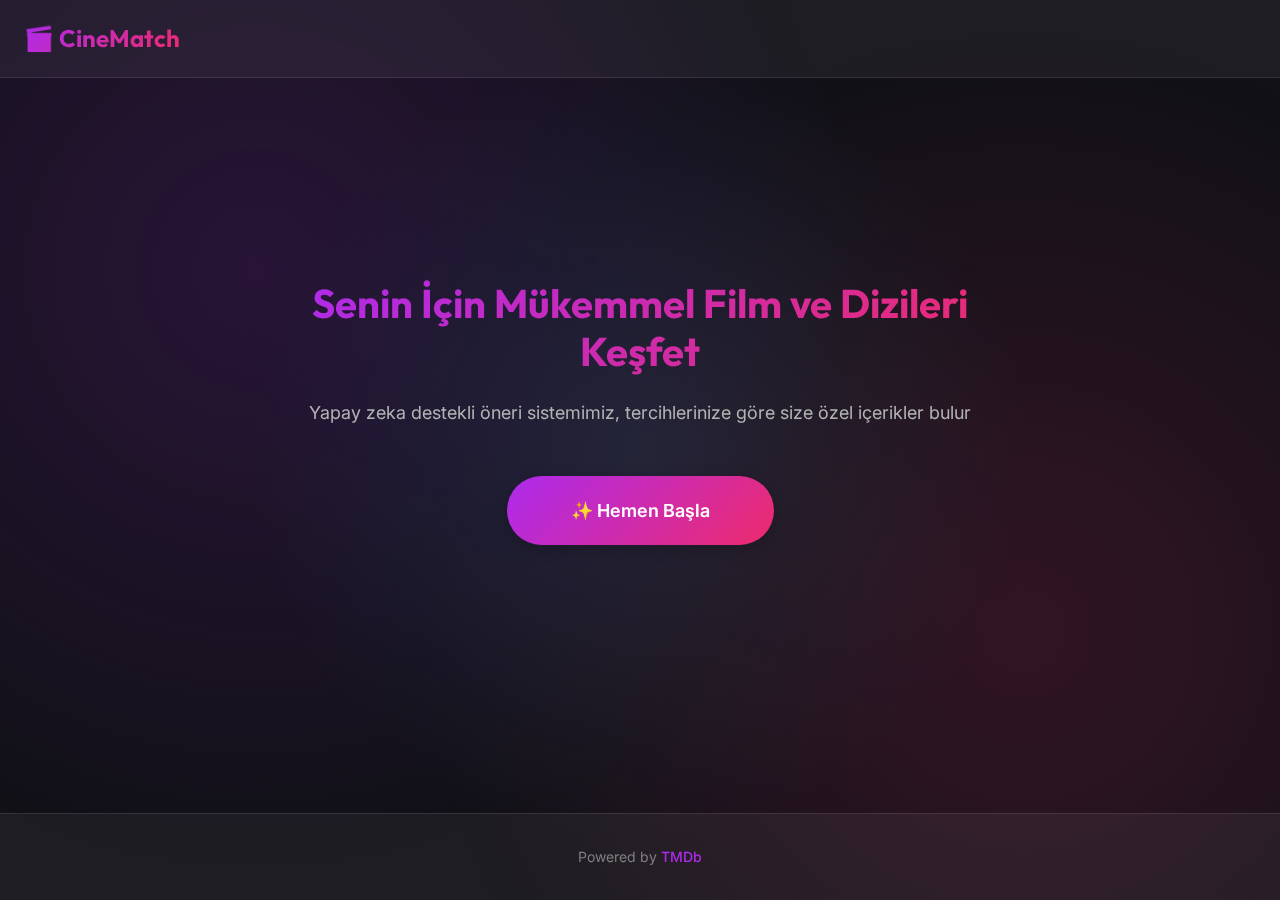
<file: index.html>
﻿<!DOCTYPE html>
<html lang="tr">

<head>
    <meta charset="UTF-8">
    <meta name="viewport" content="width=device-width, initial-scale=1.0">
    <meta name="description"
        content="Kişiselleştirilmiş film ve dizi önerileri alın. Tercihlerinize göre en iyi içerikleri keşfedin.">
    <meta name="keywords" content="film önerisi, dizi önerisi, film tavsiyesi, yapay zeka, TMDb">
    <meta name="author" content="Film Öneri Sistemi">

    <!-- Open Graph -->
    <meta property="og:title" content="Film & Dizi Öneri Sistemi">
    <meta property="og:description" content="Kişiselleştirilmiş film ve dizi önerileri">
    <meta property="og:type" content="website">

    <title>Film & Dizi Öneri Sistemi - Kişiselleştirilmiş Öneriler</title>

    <!-- Google Fonts -->
    <link rel="preconnect" href="https://fonts.googleapis.com">
    <link rel="preconnect" href="https://fonts.gstatic.com" crossorigin>
    <link
        href="https://fonts.googleapis.com/css2?family=Inter:wght@400;500;600;700&family=Outfit:wght@400;500;600;700&display=swap"
        rel="stylesheet">

    <!-- Styles -->
    <link rel="stylesheet" href="styles.css">
    <link rel="stylesheet" href="components/components.css">
    <link rel="stylesheet" href="components/emotional-profile.css">
</head>

<body>
    <!-- Loading Overlay -->
    <div id="loadingOverlay" class="loading-overlay hidden">
        <div class="spinner"></div>
    </div>

    <!-- Main App Container -->
    <div id="app" class="app-container">
        <!-- Header -->
        <header class="app-header">
            <div class="container">
                <div class="header-content">
                    <h1 class="logo">
                        <span class="text-gradient">🎬 CineMatch</span>
                    </h1>
                    <nav class="header-nav hidden" id="headerNav">
                        <button class="btn btn-secondary" id="watchlistBtn">
                            📋 İzleme Listesi
                        </button>
                        <button class="btn btn-secondary" id="favoritesBtn">
                            ❤️ Favoriler
                        </button>
                        <button class="btn btn-secondary" id="resetBtn">
                            🔄 Yeniden Başla
                        </button>
                    </nav>
                </div>
            </div>
        </header>

        <!-- Main Content -->
        <main class="main-content">
            <div class="container">
                <!-- Welcome Screen -->
                <section id="welcomeScreen" class="welcome-screen">
                    <div class="welcome-content fade-in">
                        <h2 class="welcome-title">
                            Senin İçin Mükemmel Film ve Dizileri Keşfet
                        </h2>
                        <p class="welcome-subtitle">
                            Yapay zeka destekli öneri sistemimiz, tercihlerinize göre size özel içerikler bulur
                        </p>
                        <button class="btn btn-primary btn-large" id="startBtn">
                            ✨ Hemen Başla
                        </button>
                    </div>
                </section>

                <!-- Preferences Screen -->
                <section id="preferencesScreen" class="preferences-screen hidden">
                    <div class="preferences-container">
                        <div class="progress-bar">
                            <div class="progress-fill" id="progressFill"></div>
                        </div>

                        <div class="preference-steps">
                            <!-- Step 1: Media Type -->
                            <div class="preference-step active" id="step1">
                                <h3 class="step-title">Ne İzlemek İstersiniz?</h3>
                                <div class="media-type-options">
                                    <button class="option-card" data-value="movie">
                                        <span class="option-icon">🎬</span>
                                        <span class="option-label">Filmler</span>
                                    </button>
                                    <button class="option-card" data-value="tv">
                                        <span class="option-icon">📺</span>
                                        <span class="option-label">Diziler</span>
                                    </button>
                                    <button class="option-card" data-value="both">
                                        <span class="option-icon">🎭</span>
                                        <span class="option-label">Her İkisi</span>
                                    </button>
                                </div>
                            </div>

                            <!-- Step 2: Genres -->
                            <div class="preference-step hidden" id="step2">
                                <h3 class="step-title">Hangi Türleri Seviyorsunuz?</h3>
                                <p class="step-subtitle">Birden fazla seçebilirsiniz</p>

                                <!-- AI: Mood-Based Genre Suggestion -->
                                <div class="ai-mood-selector"
                                    style="margin-bottom: var(--space-lg); text-align: center;">
                                    <p style="color: var(--color-text-secondary); margin-bottom: var(--space-sm);">
                                        <strong>AI Önerisi:</strong> Bugün nasıl hissediyorsunuz?
                                    </p>
                                    <div class="mood-options"
                                        style="display: flex; gap: var(--space-sm); justify-content: center; flex-wrap: wrap;">
                                        <button class="btn btn-secondary btn-sm mood-btn" data-mood="happy">
                                            Mutlu</button>
                                        <button class="btn btn-secondary btn-sm mood-btn" data-mood="sad">
                                            Üzgün</button>
                                        <button class="btn btn-secondary btn-sm mood-btn" data-mood="excited">
                                            Heyecanlı</button>
                                        <button class="btn btn-secondary btn-sm mood-btn" data-mood="relaxed">
                                            Rahat</button>
                                        <button class="btn btn-secondary btn-sm mood-btn" data-mood="thoughtful">
                                            Düşünceli</button>
                                    </div>
                                    <p
                                        style="font-size: var(--font-size-xs); color: var(--color-text-muted); margin-top: var(--space-xs);">
                                        veya manuel olarak seçin
                                    </p>
                                </div>
                                <div class="genre-grid" id="genreGrid"></div>
                            </div>

                            <!-- Step 2.5: Emotional Profile (NEW) -->
                            <div class="preference-step hidden" id="step2_5">
                                <h3 class="step-title">🎭 Duygusal Profilinizi Oluşturalım</h3>
                                <p class="step-subtitle">Size daha iyi öneriler sunabilmemiz için birkaç soru</p>

                                <!-- Mood Selection -->
                                <div style="margin-bottom: var(--space-xl);">
                                    <h4
                                        style="margin-bottom: var(--space-md); font-size: 1rem; color: var(--color-text-secondary);">
                                        😊 Bugün nasıl hissediyorsunuz?
                                    </h4>
                                    <div class="mood-selection-grid"
                                        style="display: grid; grid-template-columns: repeat(auto-fit, minmax(120px, 1fr)); gap: var(--space-sm);">
                                        <button class="mood-option-card" data-mood="happy">
                                            <span style="font-size: 2.5rem;">😊</span>
                                            <span>Mutlu</span>
                                        </button>
                                        <button class="mood-option-card" data-mood="sad">
                                            <span style="font-size: 2.5rem;">😢</span>
                                            <span>Üzgün</span>
                                        </button>
                                        <button class="mood-option-card" data-mood="excited">
                                            <span style="font-size: 2.5rem;">🤩</span>
                                            <span>Heyecanlı</span>
                                        </button>
                                        <button class="mood-option-card" data-mood="relaxed">
                                            <span style="font-size: 2.5rem;">😌</span>
                                            <span>Rahat</span>
                                        </button>
                                        <button class="mood-option-card" data-mood="stressed">
                                            <span style="font-size: 2.5rem;">😰</span>
                                            <span>Stresli</span>
                                        </button>
                                        <button class="mood-option-card" data-mood="bored">
                                            <span style="font-size: 2.5rem;">😑</span>
                                            <span>Sıkılmış</span>
                                        </button>
                                    </div>
                                </div>

                                <!-- Viewing Purpose -->
                                <div style="margin-bottom: var(--space-xl);">
                                    <h4
                                        style="margin-bottom: var(--space-md); font-size: 1rem; color: var(--color-text-secondary);">
                                        🎯 İzleme amacınız nedir?
                                    </h4>
                                    <div class="purpose-grid"
                                        style="display: grid; grid-template-columns: repeat(auto-fit, minmax(150px, 1fr)); gap: var(--space-sm);">
                                        <button class="purpose-option-card" data-purpose="relax">
                                            <span style="font-size: 1.5rem;">🛋️</span>
                                            <span>Rahatlamak</span>
                                        </button>
                                        <button class="purpose-option-card" data-purpose="think">
                                            <span style="font-size: 1.5rem;">🤔</span>
                                            <span>Düşünmek</span>
                                        </button>
                                        <button class="purpose-option-card" data-purpose="fun">
                                            <span style="font-size: 1.5rem;">🎉</span>
                                            <span>Eğlenmek</span>
                                        </button>
                                        <button class="purpose-option-card" data-purpose="escape">
                                            <span style="font-size: 1.5rem;">🌍</span>
                                            <span>Kaçış</span>
                                        </button>
                                        <button class="purpose-option-card" data-purpose="learn">
                                            <span style="font-size: 1.5rem;">📚</span>
                                            <span>Öğrenmek</span>
                                        </button>
                                    </div>
                                </div>

                                <!-- Energy Level -->
                                <div style="margin-bottom: var(--space-xl);">
                                    <h4
                                        style="margin-bottom: var(--space-md); font-size: 1rem; color: var(--color-text-secondary);">
                                        ⚡ Enerji seviyeniz?
                                    </h4>
                                    <div class="energy-slider-container"
                                        style="padding: var(--space-lg); background: rgba(255,255,255,0.05); border-radius: var(--radius-lg);">
                                        <div
                                            style="display: flex; justify-content: space-between; margin-bottom: var(--space-md);">
                                            <span
                                                style="font-size: 0.9rem; color: var(--color-text-muted);">Düşük</span>
                                            <span id="energyValue"
                                                style="font-weight: 600; color: var(--color-primary);">Orta</span>
                                            <span
                                                style="font-size: 0.9rem; color: var(--color-text-muted);">Yüksek</span>
                                        </div>
                                        <input type="range" id="energySlider" min="1" max="3" value="2"
                                            style="width: 100%; height: 8px; border-radius: var(--radius-sm); background: linear-gradient(90deg, #ef4444 0%, #fbbf24 50%, #4ade80 100%); outline: none; -webkit-appearance: none;">
                                    </div>
                                </div>

                                <!-- Emotional Intensity -->
                                <div style="margin-bottom: var(--space-xl);">
                                    <h4
                                        style="margin-bottom: var(--space-md); font-size: 1rem; color: var(--color-text-secondary);">
                                        💫 Duygusal yoğunluk tercihiniz?
                                    </h4>
                                    <div class="intensity-grid"
                                        style="display: grid; grid-template-columns: repeat(3, 1fr); gap: var(--space-sm);">
                                        <button class="intensity-option-card" data-intensity="light">
                                            <span style="font-size: 1.5rem;">🌤️</span>
                                            <span>Hafif</span>
                                            <small style="font-size: 0.75rem; color: var(--color-text-muted);">Rahat,
                                                kolay</small>
                                        </button>
                                        <button class="intensity-option-card" data-intensity="medium">
                                            <span style="font-size: 1.5rem;">⛅</span>
                                            <span>Orta</span>
                                            <small
                                                style="font-size: 0.75rem; color: var(--color-text-muted);">Dengeli</small>
                                        </button>
                                        <button class="intensity-option-card" data-intensity="intense">
                                            <span style="font-size: 1.5rem;">⚡</span>
                                            <span>Yoğun</span>
                                            <small style="font-size: 0.75rem; color: var(--color-text-muted);">Derin,
                                                etkileyici</small>
                                        </button>
                                    </div>
                                </div>
                            </div>

                            <!-- Step 3: AI Round 1 -->
                            <div class="preference-step hidden" id="step3">
                                <h3 class="step-title"> AI Karşılaştırma - Tur 1/3</h3>
                                <p class="step-subtitle">Hangisini daha çok seversiniz?</p>
                                <div id="aiRound1Container" class="ai-comparison-grid"></div>
                                <button class="btn btn-secondary" id="skipRound1Btn"
                                    style="margin-top: var(--space-md);">
                                    İkisini de izlemedim
                                </button>
                            </div>

                            <!-- Step 4: AI Round 2 -->
                            <div class="preference-step hidden" id="step4">
                                <h3 class="step-title"> AI Karşılaştırma - Tur 2/3</h3>
                                <p class="step-subtitle">Hangisini daha çok seversiniz?</p>
                                <div id="aiRound2Container" class="ai-comparison-grid"></div>
                                <button class="btn btn-secondary" id="skipRound2Btn"
                                    style="margin-top: var(--space-md);">
                                    İkisini de izlemedim
                                </button>
                            </div>

                            <!-- Step 5: AI Round 3 -->
                            <div class="preference-step hidden" id="step5">
                                <h3 class="step-title"> AI Karşılaştırma - Tur 3/3</h3>
                                <p class="step-subtitle">Hangisini daha çok seversiniz?</p>
                                <div id="aiRound3Container" class="ai-comparison-grid"></div>
                                <button class="btn btn-secondary" id="skipRound3Btn"
                                    style="margin-top: var(--space-md);">
                                    İkisini de izlemedim
                                </button>
                            </div>
                        </div>

                        <!-- Navigation Buttons -->
                        <div class="step-navigation">
                            <button class="btn btn-secondary" id="prevBtn" disabled>
                                ← Geri
                            </button>
                            <button class="btn btn-primary" id="nextBtn">
                                İleri →
                            </button>
                        </div>
                    </div>
                </section>

                <!-- Results Screen -->
                <section id="resultsScreen" class="results-screen hidden">
                    <div class="results-header">
                        <h2 class="results-title">Sizin İçin Seçtiklerimiz</h2>
                        <div class="results-controls">
                            <select class="form-select" id="sortBy">
                                <option value="score">Öneri Puanı</option>
                                <option value="rating">IMDB Puanı</option>
                                <option value="popularity">Popülerlik</option>
                                <option value="year">Yıl</option>
                            </select>
                        </div>
                    </div>

                    <div class="results-grid" id="resultsGrid"></div>

                    <div class="results-actions">
                        <button class="btn btn-secondary" id="loadMoreBtn">
                            Daha Fazla Göster
                        </button>
                    </div>
                </section>

                <!-- Watchlist Screen -->
                <section id="watchlistScreen" class="results-screen hidden">
                    <div class="results-header">
                        <h2 class="results-title">📋 İzleme Listem</h2>
                        <button class="btn btn-secondary" id="backFromWatchlist">
                            ← Geri Dön
                        </button>
                    </div>

                    <div class="results-grid" id="watchlistGrid"></div>

                    <div id="emptyWatchlist" class="empty-state hidden">
                        <p>İzleme listeniz boş. Film veya dizi detaylarından içerik ekleyebilirsiniz.</p>
                    </div>
                </section>

                <!-- Favorites Screen -->
                <section id="favoritesScreen" class="results-screen hidden">
                    <div class="results-header">
                        <h2 class="results-title">❤️ Favorilerim</h2>
                        <button class="btn btn-secondary" id="backFromFavorites">
                            ← Geri Dön
                        </button>
                    </div>

                    <div class="results-grid" id="favoritesGrid"></div>

                    <div id="emptyFavorites" class="empty-state hidden">
                        <p>Favori listeniz boş. Film veya dizi detaylarından içerik ekleyebilirsiniz.</p>
                    </div>
                </section>
            </div>
        </main>

        <!-- Footer -->
        <footer class="app-footer">
            <div class="container">
                <p class="footer-text">
                    Powered by <a href="https://www.themoviedb.org/" target="_blank" rel="noopener">TMDb</a>
                </p>
            </div>
        </footer>
    </div>

    <!-- Detail Modal -->
    <div id="detailModal" class="modal hidden">
        <div class="modal-overlay"></div>
        <div class="modal-content">
            <button class="modal-close" id="modalClose">×</button>
            <div id="modalBody"></div>
        </div>
    </div>

    <!-- Scripts -->
    <script type="module" src="app.js?v=20251211-1606"></script>
</body>

</html>
</file>
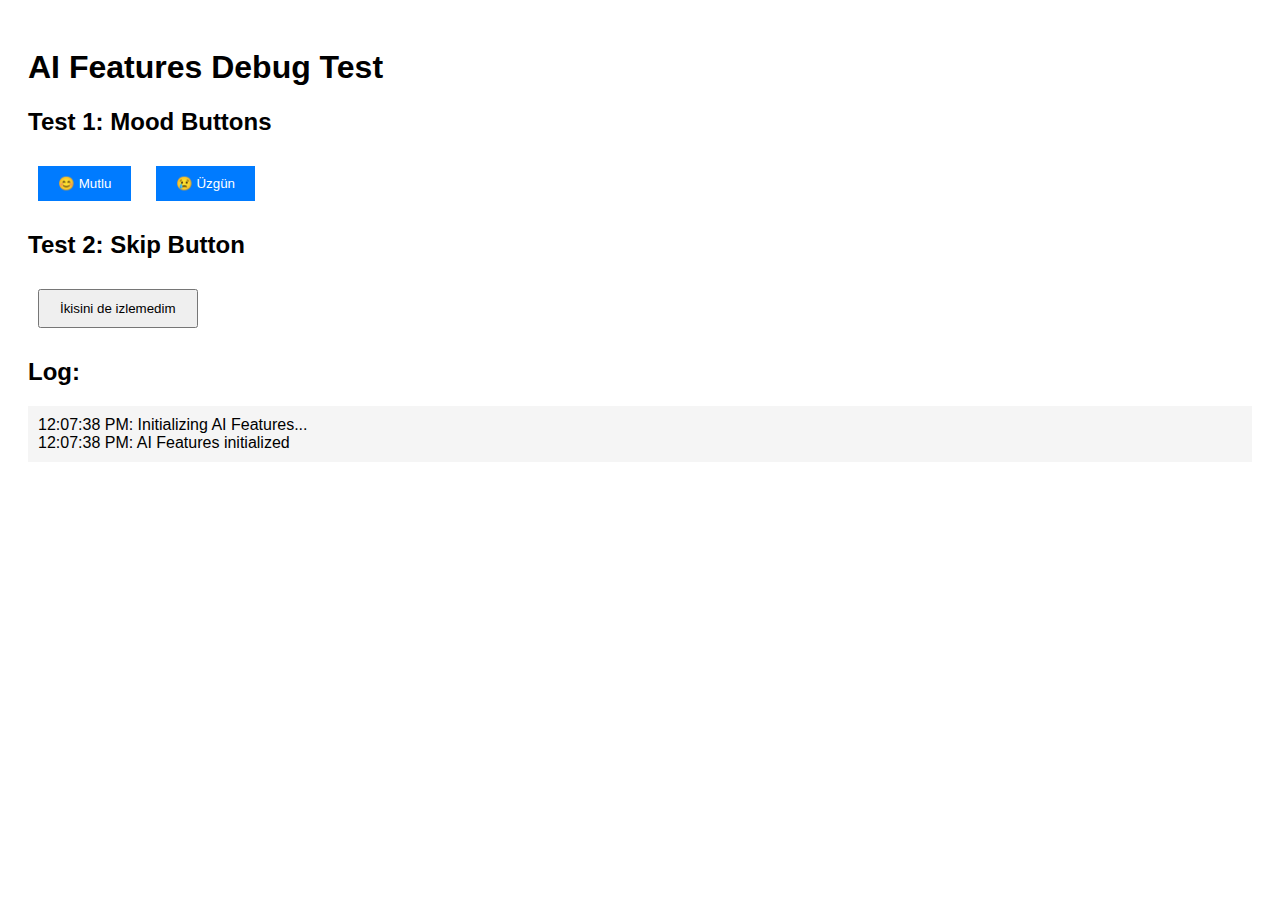
<file: debug.html>
<!DOCTYPE html>
<html lang="tr">

<head>
    <meta charset="UTF-8">
    <title>Debug Test</title>
    <style>
        body {
            font-family: Arial;
            padding: 20px;
        }

        button {
            margin: 10px;
            padding: 10px 20px;
        }

        .mood-btn {
            background: #007bff;
            color: white;
            border: none;
            cursor: pointer;
        }

        .mood-btn:hover {
            background: #0056b3;
        }

        #log {
            background: #f5f5f5;
            padding: 10px;
            margin-top: 20px;
        }
    </style>
</head>

<body>
    <h1>AI Features Debug Test</h1>

    <h2>Test 1: Mood Buttons</h2>
    <button class="mood-btn" data-mood="happy">😊 Mutlu</button>
    <button class="mood-btn" data-mood="sad">😢 Üzgün</button>

    <h2>Test 2: Skip Button</h2>
    <button id="skipRound1Btn">İkisini de izlemedim</button>

    <h2>Log:</h2>
    <div id="log"></div>

    <script type="module">
        import AIFeatures from './components/ai-features.js';

        const log = document.getElementById('log');

        function addLog(msg) {
            log.innerHTML += `<div>${new Date().toLocaleTimeString()}: ${msg}</div>`;
        }

        // Mock app object
        const mockApp = {
            preferences: { selectedGenres: [], mediaType: 'movie' },
            showLoading: () => addLog('showLoading called'),
            hideLoading: () => addLog('hideLoading called'),
            nextStep: () => addLog('nextStep called')
        };

        // Initialize AI Features
        addLog('Initializing AI Features...');
        const aiFeatures = new AIFeatures(mockApp);
        aiFeatures.init();
        addLog('AI Features initialized');

        // Test mood buttons
        document.addEventListener('click', (e) => {
            if (e.target.classList.contains('mood-btn')) {
                addLog(`Mood button clicked: ${e.target.dataset.mood}`);
            }
        });

        // Test skip button
        document.getElementById('skipRound1Btn').addEventListener('click', () => {
            addLog('Skip button clicked');
        });
    </script>
</body>

</html>
</file>
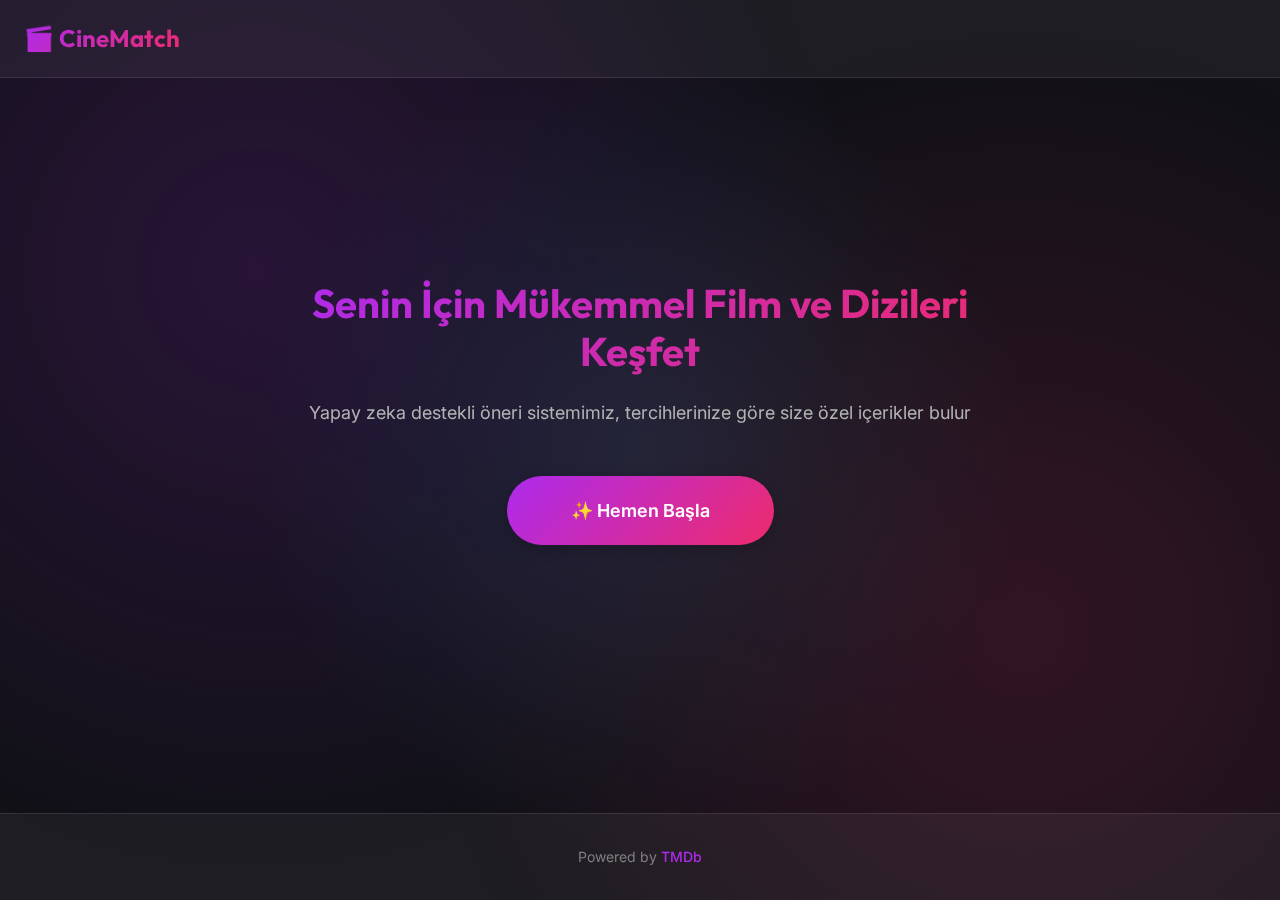
<file: index-backup.html>
<!DOCTYPE html>
<html lang="tr">

<head>
    <meta charset="UTF-8">
    <meta name="viewport" content="width=device-width, initial-scale=1.0">
    <meta name="description"
        content="Kişiselleştirilmiş film ve dizi önerileri alın. Tercihlerinize göre en iyi içerikleri keşfedin.">
    <meta name="keywords" content="film önerisi, dizi önerisi, film tavsiyesi, yapay zeka, TMDb">
    <meta name="author" content="Film Öneri Sistemi">

    <!-- Open Graph -->
    <meta property="og:title" content="Film & Dizi Öneri Sistemi">
    <meta property="og:description" content="Kişiselleştirilmiş film ve dizi önerileri">
    <meta property="og:type" content="website">

    <title>Film & Dizi Öneri Sistemi - Kişiselleştirilmiş Öneriler</title>

    <!-- Google Fonts -->
    <link rel="preconnect" href="https://fonts.googleapis.com">
    <link rel="preconnect" href="https://fonts.gstatic.com" crossorigin>
    <link
        href="https://fonts.googleapis.com/css2?family=Inter:wght@400;500;600;700&family=Outfit:wght@400;500;600;700&display=swap"
        rel="stylesheet">

    <!-- Styles -->
    <link rel="stylesheet" href="styles.css">
    <link rel="stylesheet" href="components/components.css">
</head>

<body>
    <!-- Loading Overlay -->
    <div id="loadingOverlay" class="loading-overlay hidden">
        <div class="spinner"></div>
    </div>

    <!-- Main App Container -->
    <div id="app" class="app-container">
        <!-- Header -->
        <header class="app-header">
            <div class="container">
                <div class="header-content">
                    <h1 class="logo">
                        <span class="text-gradient">🎬 CineMatch</span>
                    </h1>
                    <nav class="header-nav hidden" id="headerNav">
                        <button class="btn btn-secondary" id="watchlistBtn">
                            📋 İzleme Listesi
                        </button>
                        <button class="btn btn-secondary" id="favoritesBtn">
                            ❤️ Favoriler
                        </button>
                        <button class="btn btn-secondary" id="resetBtn">
                            🔄 Yeniden Başla
                        </button>
                    </nav>
                </div>
            </div>
        </header>

        <!-- Main Content -->
        <main class="main-content">
            <div class="container">
                <!-- Welcome Screen -->
                <section id="welcomeScreen" class="welcome-screen">
                    <div class="welcome-content fade-in">
                        <h2 class="welcome-title">
                            Senin İçin Mükemmel Film ve Dizileri Keşfet
                        </h2>
                        <p class="welcome-subtitle">
                            Yapay zeka destekli öneri sistemimiz, tercihlerinize göre size özel içerikler bulur
                        </p>
                        <button class="btn btn-primary btn-large" id="startBtn">
                            ✨ Hemen Başla
                        </button>
                    </div>
                </section>

                <!-- Preferences Screen -->
                <section id="preferencesScreen" class="preferences-screen hidden">
                    <div class="preferences-container">
                        <div class="progress-bar">
                            <div class="progress-fill" id="progressFill"></div>
                        </div>

                        <div class="preference-steps">
                            <!-- Step 1: Media Type -->
                            <div class="preference-step active" id="step1">
                                <h3 class="step-title">Ne İzlemek İstersiniz?</h3>
                                <div class="media-type-options">
                                    <button class="option-card" data-value="movie">
                                        <span class="option-icon">🎬</span>
                                        <span class="option-label">Filmler</span>
                                    </button>
                                    <button class="option-card" data-value="tv">
                                        <span class="option-icon">📺</span>
                                        <span class="option-label">Diziler</span>
                                    </button>
                                    <button class="option-card" data-value="both">
                                        <span class="option-icon">🎭</span>
                                        <span class="option-label">Her İkisi</span>
                                    </button>
                                </div>
                            </div>

                            <!-- Step 2: Genres -->
                            <div class="preference-step hidden" id="step2">
                                <h3 class="step-title">Hangi Türleri Seviyorsunuz?</h3>
                                <p class="step-subtitle">Birden fazla seçebilirsiniz</p>
                                <div class="genre-grid" id="genreGrid"></div>
                            </div>

                            <!-- Step 3: Search Watched Content -->
                            <div class="preference-step hidden" id="step3">
                                <h3 class="step-title">Daha Önce İzlediğiniz İçerikler</h3>
                                <p class="step-subtitle">Beğendiğiniz film veya dizileri ekleyin (opsiyonel)</p>
                                <div class="search-container">
                                    <input type="text" class="form-input search-input" id="watchedSearch"
                                        placeholder="Film veya dizi ara...">
                                    <div class="search-results" id="searchResults"></div>
                                </div>
                                <div class="selected-items" id="selectedWatched"></div>
                            </div>

                            <!-- Step 4: Additional Preferences -->
                            <div class="preference-step hidden" id="step4">
                                <h3 class="step-title">Ek Tercihler (Opsiyonel)</h3>

                                <div class="preference-grid">
                                    <!-- Year Range -->
                                    <div class="form-group">
                                        <label class="form-label">Yayın Yılı</label>
                                        <select class="form-select" id="yearRange">
                                            <option value="">Tümü</option>
                                            <option value="classic">Klasik (1950-1990)</option>
                                            <option value="modern">Modern (1990-2010)</option>
                                            <option value="current">Güncel (2010+)</option>
                                        </select>
                                    </div>

                                    <!-- Duration (for movies) -->
                                    <div class="form-group" id="durationGroup">
                                        <label class="form-label">Film Süresi</label>
                                        <select class="form-select" id="duration">
                                            <option value="">Tümü</option>
                                            <option value="short">Kısa (<90 dk)</option>
                                            <option value="medium">Orta (90-150 dk)</option>
                                            <option value="long">Uzun (>150 dk)</option>
                                        </select>
                                    </div>

                                    <!-- Min Rating -->
                                    <div class="form-group">
                                        <label class="form-label">Minimum Puan</label>
                                        <select class="form-select" id="minRating">
                                            <option value="0">Tümü</option>
                                            <option value="6">6.0+</option>
                                            <option value="7">7.0+</option>
                                            <option value="8">8.0+</option>
                                        </select>
                                    </div>

                                    <!-- Emotional Tone -->
                                    <div class="form-group">
                                        <label class="form-label">Duygusal Ton</label>
                                        <select class="form-select" id="emotionalTone">
                                            <option value="">Tümü</option>
                                            <option value="fun">Eğlenceli</option>
                                            <option value="serious">Ciddi</option>
                                            <option value="dark">Karanlık</option>
                                            <option value="light">Hafif</option>
                                        </select>
                                    </div>

                                    <!-- Language Preference -->
                                    <div class="form-group">
                                        <label class="form-label">Dil Tercihi</label>
                                        <select class="form-select" id="languagePreference">
                                            <option value="">Tümü</option>
                                            <option value="turkish">Türkçe Dublaj/Altyazı</option>
                                            <option value="original">Orijinal Dil</option>
                                        </select>
                                    </div>

                                    <!-- Popularity Level -->
                                    <div class="form-group">
                                        <label class="form-label">Popülerlik</label>
                                        <select class="form-select" id="popularityLevel">
                                            <option value="">Tümü</option>
                                            <option value="mainstream">Ana Akım</option>
                                            <option value="independent">Bağımsız</option>
                                            <option value="cult">Kült Yapımlar</option>
                                        </select>
                                    </div>

                                    <!-- Age Rating -->
                                    <div class="form-group">
                                        <label class="form-label">Yaş Sınırı</label>
                                        <select class="form-select" id="ageRating">
                                            <option value="">Tümü</option>
                                            <option value="family">Aile Dostu</option>
                                            <option value="teen">13+</option>
                                            <option value="adult">18+</option>
                                        </select>
                                    </div>

                                    <!-- Theme -->
                                    <div class="form-group">
                                        <label class="form-label">Tema</label>
                                        <select class="form-select" id="theme">
                                            <option value="">Tümü</option>
                                            <option value="trueStory">Gerçek Hikaye</option>
                                            <option value="superhero">Süper Kahraman</option>
                                            <option value="dystopia">Distopya</option>
                                            <option value="romance">Romantizm</option>
                                            <option value="crime">Suç</option>
                                            <option value="war">Savaş</option>
                                            <option value="comingOfAge">Büyüme Hikayesi</option>
                                            <option value="revenge">İntikam</option>
                                            <option value="survival">Hayatta Kalma</option>
                                        </select>
                                    </div>
                                </div>
                            </div>
                        </div>

                        <!-- Navigation Buttons -->
                        <div class="step-navigation">
                            <button class="btn btn-secondary" id="prevBtn" disabled>
                                ← Geri
                            </button>
                            <button class="btn btn-primary" id="nextBtn">
                                İleri →
                            </button>
                        </div>
                    </div>
                </section>

                <!-- Results Screen -->
                <section id="resultsScreen" class="results-screen hidden">
                    <div class="results-header">
                        <h2 class="results-title">Sizin İçin Seçtiklerimiz</h2>
                        <div class="results-controls">
                            <select class="form-select" id="sortBy">
                                <option value="score">Öneri Puanı</option>
                                <option value="rating">IMDB Puanı</option>
                                <option value="popularity">Popülerlik</option>
                                <option value="year">Yıl</option>
                            </select>
                        </div>
                    </div>

                    <div class="results-grid" id="resultsGrid"></div>

                    <div class="results-actions">
                        <button class="btn btn-secondary" id="loadMoreBtn">
                            Daha Fazla Göster
                        </button>
                    </div>
                </section>

                <!-- Watchlist Screen -->
                <section id="watchlistScreen" class="results-screen hidden">
                    <div class="results-header">
                        <h2 class="results-title">📋 İzleme Listem</h2>
                        <button class="btn btn-secondary" id="backFromWatchlist">
                            ← Geri Dön
                        </button>
                    </div>

                    <div class="results-grid" id="watchlistGrid"></div>

                    <div id="emptyWatchlist" class="empty-state hidden">
                        <p>İzleme listeniz boş. Film veya dizi detaylarından içerik ekleyebilirsiniz.</p>
                    </div>
                </section>

                <!-- Favorites Screen -->
                <section id="favoritesScreen" class="results-screen hidden">
                    <div class="results-header">
                        <h2 class="results-title">❤️ Favorilerim</h2>
                        <button class="btn btn-secondary" id="backFromFavorites">
                            ← Geri Dön
                        </button>
                    </div>

                    <div class="results-grid" id="favoritesGrid"></div>

                    <div id="emptyFavorites" class="empty-state hidden">
                        <p>Favori listeniz boş. Film veya dizi detaylarından içerik ekleyebilirsiniz.</p>
                    </div>
                </section>
            </div>
        </main>

        <!-- Footer -->
        <footer class="app-footer">
            <div class="container">
                <p class="footer-text">
                    Powered by <a href="https://www.themoviedb.org/" target="_blank" rel="noopener">TMDb</a>
                </p>
            </div>
        </footer>
    </div>

    <!-- Detail Modal -->
    <div id="detailModal" class="modal hidden">
        <div class="modal-overlay"></div>
        <div class="modal-content">
            <button class="modal-close" id="modalClose">×</button>
            <div id="modalBody"></div>
        </div>
    </div>

    <!-- Scripts -->
    <script type="module" src="app.js"></script>
</body>

</html>
</file>
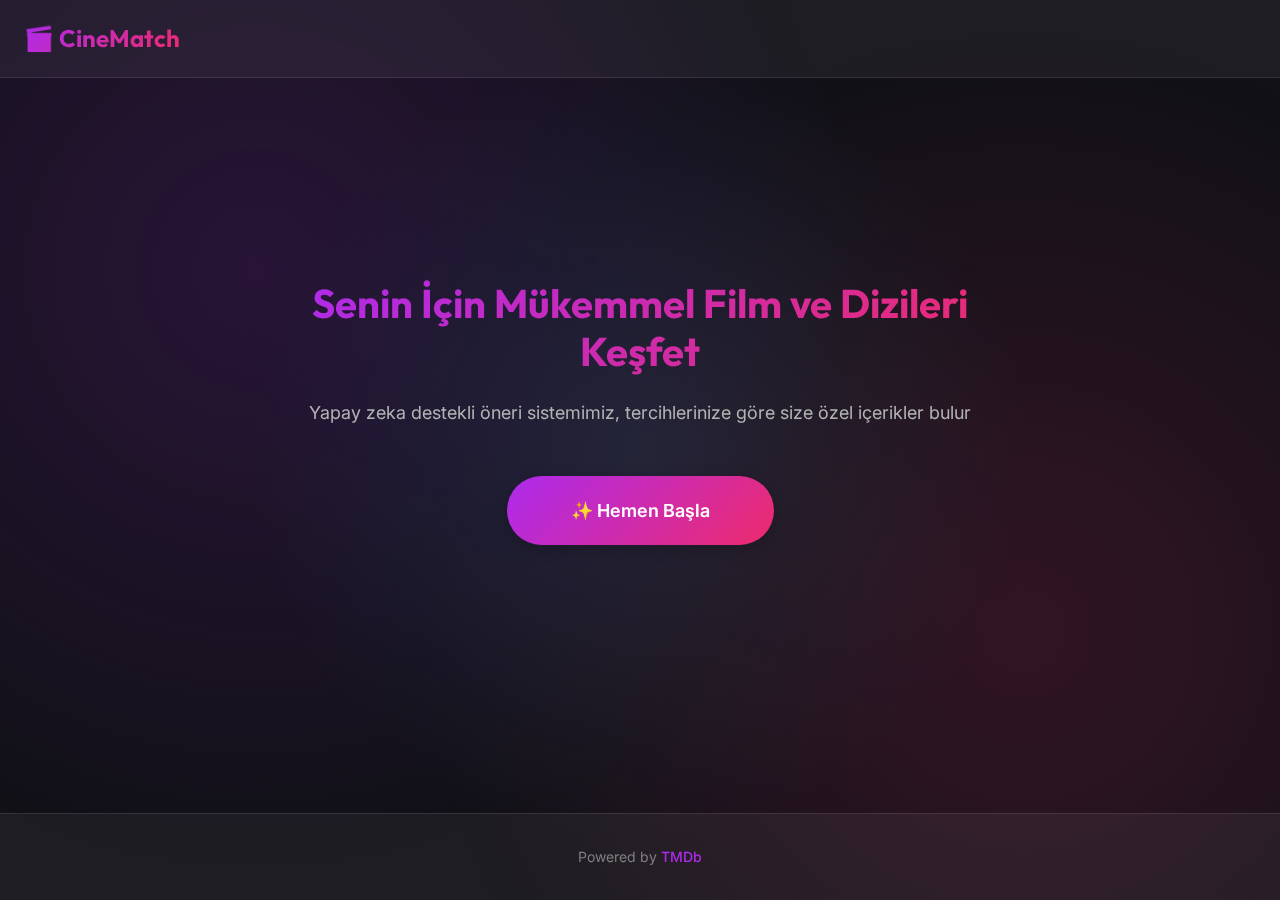
<file: index-with-ai.html>
﻿<!DOCTYPE html>
<html lang="tr">

<head>
    <meta charset="UTF-8">
    <meta name="viewport" content="width=device-width, initial-scale=1.0">
    <meta name="description"
        content="Kişiselleştirilmiş film ve dizi önerileri alın. Tercihlerinize göre en iyi içerikleri keşfedin.">
    <meta name="keywords" content="film önerisi, dizi önerisi, film tavsiyesi, yapay zeka, TMDb">
    <meta name="author" content="Film Öneri Sistemi">

    <!-- Open Graph -->
    <meta property="og:title" content="Film & Dizi Öneri Sistemi">
    <meta property="og:description" content="Kişiselleştirilmiş film ve dizi önerileri">
    <meta property="og:type" content="website">

    <title>Film & Dizi Öneri Sistemi - Kişiselleştirilmiş Öneriler</title>

    <!-- Google Fonts -->
    <link rel="preconnect" href="https://fonts.googleapis.com">
    <link rel="preconnect" href="https://fonts.gstatic.com" crossorigin>
    <link
        href="https://fonts.googleapis.com/css2?family=Inter:wght@400;500;600;700&family=Outfit:wght@400;500;600;700&display=swap"
        rel="stylesheet">

    <!-- Styles -->
    <link rel="stylesheet" href="styles.css">
    <link rel="stylesheet" href="components/components.css">
</head>

<body>
    <!-- Loading Overlay -->
    <div id="loadingOverlay" class="loading-overlay hidden">
        <div class="spinner"></div>
    </div>

    <!-- Main App Container -->
    <div id="app" class="app-container">
        <!-- Header -->
        <header class="app-header">
            <div class="container">
                <div class="header-content">
                    <h1 class="logo">
                        <span class="text-gradient">🎬 CineMatch</span>
                    </h1>
                    <nav class="header-nav hidden" id="headerNav">
                        <button class="btn btn-secondary" id="watchlistBtn">
                            📋 İzleme Listesi
                        </button>
                        <button class="btn btn-secondary" id="favoritesBtn">
                            ❤️ Favoriler
                        </button>
                        <button class="btn btn-secondary" id="resetBtn">
                            🔄 Yeniden Başla
                        </button>
                    </nav>
                </div>
            </div>
        </header>

        <!-- Main Content -->
        <main class="main-content">
            <div class="container">
                <!-- Welcome Screen -->
                <section id="welcomeScreen" class="welcome-screen">
                    <div class="welcome-content fade-in">
                        <h2 class="welcome-title">
                            Senin İçin Mükemmel Film ve Dizileri Keşfet
                        </h2>
                        <p class="welcome-subtitle">
                            Yapay zeka destekli öneri sistemimiz, tercihlerinize göre size özel içerikler bulur
                        </p>
                        <button class="btn btn-primary btn-large" id="startBtn">
                            ✨ Hemen Başla
                        </button>
                    </div>
                </section>

                <!-- Preferences Screen -->
                <section id="preferencesScreen" class="preferences-screen hidden">
                    <div class="preferences-container">
                        <div class="progress-bar">
                            <div class="progress-fill" id="progressFill"></div>
                        </div>

                        <div class="preference-steps">
                            <!-- Step 1: Media Type -->
                            <div class="preference-step active" id="step1">
                                <h3 class="step-title">Ne İzlemek İstersiniz?</h3>
                                <div class="media-type-options">
                                    <button class="option-card" data-value="movie">
                                        <span class="option-icon">🎬</span>
                                        <span class="option-label">Filmler</span>
                                    </button>
                                    <button class="option-card" data-value="tv">
                                        <span class="option-icon">📺</span>
                                        <span class="option-label">Diziler</span>
                                    </button>
                                    <button class="option-card" data-value="both">
                                        <span class="option-icon">🎭</span>
                                        <span class="option-label">Her İkisi</span>
                                    </button>
                                </div>
                            </div>

                            <!-- Step 2: Genres -->
                            <div class="preference-step hidden" id="step2">
                                <h3 class="step-title">Hangi Türleri Seviyorsunuz?</h3>
                                                                <p class="step-subtitle">Birden fazla seçebilirsiniz</p>
                                
                                <!-- AI: Mood-Based Genre Suggestion -->
                                <div class="ai-mood-selector" style="margin-bottom: var(--space-lg); text-align: center;">
                                    <p style="color: var(--color-text-secondary); margin-bottom: var(--space-sm);">
                                         <strong>AI Önerisi:</strong> Bugün nasıl hissediyorsunuz?
                                    </p>
                                    <div class="mood-options" style="display: flex; gap: var(--space-sm); justify-content: center; flex-wrap: wrap;">
                                        <button class="btn btn-secondary btn-sm mood-btn" data-mood="happy"> Mutlu</button>
                                        <button class="btn btn-secondary btn-sm mood-btn" data-mood="sad"> Üzgün</button>
                                        <button class="btn btn-secondary btn-sm mood-btn" data-mood="excited"> Heyecanlı</button>
                                        <button class="btn btn-secondary btn-sm mood-btn" data-mood="relaxed"> Rahat</button>
                                        <button class="btn btn-secondary btn-sm mood-btn" data-mood="thoughtful"> Düşünceli</button>
                                    </div>
                                    <p style="font-size: var(--font-size-xs); color: var(--color-text-muted); margin-top: var(--space-xs);">
                                        veya manuel olarak seçin 
                                    </p>
                                </div>
                                <div class="genre-grid" id="genreGrid"></div>
                            </div>

                            <!-- Step 3: Search Watched Content -->
                            <div class="preference-step hidden" id="step3">
                                <h3 class="step-title">Daha Önce İzlediğiniz İçerikler</h3>
                                <p class="step-subtitle">Beğendiğiniz film veya dizileri ekleyin (opsiyonel)</p>
                                <div class="search-container">
                                    <input type="text" class="form-input search-input" id="watchedSearch"
                                        placeholder="Film veya dizi ara...">
                                    <div class="search-results" id="searchResults"></div>
                                </div>
                                <div class="selected-items" id="selectedWatched"></div>
                            </div>

                            <!-- Step 4: Additional Preferences -->
                            <div class="preference-step hidden" id="step4">
                                                                <h3 class="step-title">Ek Tercihler (Opsiyonel)</h3>

                                <!-- AI: Natural Language Preferences -->
                                <div class="ai-natural-language" style="margin-bottom: var(--space-xl);">
                                    <div class="glass-card" style="padding: var(--space-md);">
                                        <label class="form-label" style="display: flex; align-items: center; gap: var(--space-xs);">
                                             AI ile Tercihlerinizi Anlatın
                                        </label>
                                        <textarea 
                                            class="form-textarea" 
                                            id="aiNaturalInput"
                                            placeholder="Örnek: Bugün eğlenceli bir şey istiyorum, ama çok uzun olmasın..."
                                            style="min-height: 80px;"
                                        ></textarea>
                                        <p style="font-size: var(--font-size-xs); color: var(--color-text-muted); margin-top: var(--space-xs);">
                                            AI tercihlerinizi anlayacak ve önerilerinizi buna göre ayarlayacak
                                        </p>
                                    </div>
                                </div>

                                <div class="preference-grid">
                                    <!-- Year Range -->
                                    <div class="form-group">
                                        <label class="form-label">Yayın Yılı</label>
                                        <select class="form-select" id="yearRange">
                                            <option value="">Tümü</option>
                                            <option value="classic">Klasik (1950-1990)</option>
                                            <option value="modern">Modern (1990-2010)</option>
                                            <option value="current">Güncel (2010+)</option>
                                        </select>
                                    </div>

                                    <!-- Duration (for movies) -->
                                    <div class="form-group" id="durationGroup">
                                        <label class="form-label">Film Süresi</label>
                                        <select class="form-select" id="duration">
                                            <option value="">Tümü</option>
                                            <option value="short">Kısa (<90 dk)</option>
                                            <option value="medium">Orta (90-150 dk)</option>
                                            <option value="long">Uzun (>150 dk)</option>
                                        </select>
                                    </div>

                                    <!-- Min Rating -->
                                    <div class="form-group">
                                        <label class="form-label">Minimum Puan</label>
                                        <select class="form-select" id="minRating">
                                            <option value="0">Tümü</option>
                                            <option value="6">6.0+</option>
                                            <option value="7">7.0+</option>
                                            <option value="8">8.0+</option>
                                        </select>
                                    </div>

                                    <!-- Emotional Tone -->
                                    <div class="form-group">
                                        <label class="form-label">Duygusal Ton</label>
                                        <select class="form-select" id="emotionalTone">
                                            <option value="">Tümü</option>
                                            <option value="fun">Eğlenceli</option>
                                            <option value="serious">Ciddi</option>
                                            <option value="dark">Karanlık</option>
                                            <option value="light">Hafif</option>
                                        </select>
                                    </div>

                                    <!-- Language Preference -->
                                    <div class="form-group">
                                        <label class="form-label">Dil Tercihi</label>
                                        <select class="form-select" id="languagePreference">
                                            <option value="">Tümü</option>
                                            <option value="turkish">Türkçe Dublaj/Altyazı</option>
                                            <option value="original">Orijinal Dil</option>
                                        </select>
                                    </div>

                                    <!-- Popularity Level -->
                                    <div class="form-group">
                                        <label class="form-label">Popülerlik</label>
                                        <select class="form-select" id="popularityLevel">
                                            <option value="">Tümü</option>
                                            <option value="mainstream">Ana Akım</option>
                                            <option value="independent">Bağımsız</option>
                                            <option value="cult">Kült Yapımlar</option>
                                        </select>
                                    </div>

                                    <!-- Age Rating -->
                                    <div class="form-group">
                                        <label class="form-label">Yaş Sınırı</label>
                                        <select class="form-select" id="ageRating">
                                            <option value="">Tümü</option>
                                            <option value="family">Aile Dostu</option>
                                            <option value="teen">13+</option>
                                            <option value="adult">18+</option>
                                        </select>
                                    </div>

                                    <!-- Theme -->
                                    <div class="form-group">
                                        <label class="form-label">Tema</label>
                                        <select class="form-select" id="theme">
                                            <option value="">Tümü</option>
                                            <option value="trueStory">Gerçek Hikaye</option>
                                            <option value="superhero">Süper Kahraman</option>
                                            <option value="dystopia">Distopya</option>
                                            <option value="romance">Romantizm</option>
                                            <option value="crime">Suç</option>
                                            <option value="war">Savaş</option>
                                            <option value="comingOfAge">Büyüme Hikayesi</option>
                                            <option value="revenge">İntikam</option>
                                            <option value="survival">Hayatta Kalma</option>
                                        </select>
                                    </div>
                                </div>
                            </div>
                        </div>

                        <!-- Navigation Buttons -->
                        <div class="step-navigation">
                            <button class="btn btn-secondary" id="prevBtn" disabled>
                                ← Geri
                            </button>
                            <button class="btn btn-primary" id="nextBtn">
                                İleri →
                            </button>
                        </div>
                    </div>
                </section>

                <!-- Results Screen -->
                <section id="resultsScreen" class="results-screen hidden">
                    <div class="results-header">
                        <h2 class="results-title">Sizin İçin Seçtiklerimiz</h2>
                        <div class="results-controls">
                            <select class="form-select" id="sortBy">
                                <option value="score">Öneri Puanı</option>
                                <option value="rating">IMDB Puanı</option>
                                <option value="popularity">Popülerlik</option>
                                <option value="year">Yıl</option>
                            </select>
                        </div>
                    </div>

                    <div class="results-grid" id="resultsGrid"></div>

                    <div class="results-actions">
                        <button class="btn btn-secondary" id="loadMoreBtn">
                            Daha Fazla Göster
                        </button>
                    </div>
                </section>

                <!-- Watchlist Screen -->
                <section id="watchlistScreen" class="results-screen hidden">
                    <div class="results-header">
                        <h2 class="results-title">📋 İzleme Listem</h2>
                        <button class="btn btn-secondary" id="backFromWatchlist">
                            ← Geri Dön
                        </button>
                    </div>

                    <div class="results-grid" id="watchlistGrid"></div>

                    <div id="emptyWatchlist" class="empty-state hidden">
                        <p>İzleme listeniz boş. Film veya dizi detaylarından içerik ekleyebilirsiniz.</p>
                    </div>
                </section>

                <!-- Favorites Screen -->
                <section id="favoritesScreen" class="results-screen hidden">
                    <div class="results-header">
                        <h2 class="results-title">❤️ Favorilerim</h2>
                        <button class="btn btn-secondary" id="backFromFavorites">
                            ← Geri Dön
                        </button>
                    </div>

                    <div class="results-grid" id="favoritesGrid"></div>

                    <div id="emptyFavorites" class="empty-state hidden">
                        <p>Favori listeniz boş. Film veya dizi detaylarından içerik ekleyebilirsiniz.</p>
                    </div>
                </section>
            </div>
        </main>

        <!-- Footer -->
        <footer class="app-footer">
            <div class="container">
                <p class="footer-text">
                    Powered by <a href="https://www.themoviedb.org/" target="_blank" rel="noopener">TMDb</a>
                </p>
            </div>
        </footer>
    </div>

    <!-- Detail Modal -->
    <div id="detailModal" class="modal hidden">
        <div class="modal-overlay"></div>
        <div class="modal-content">
            <button class="modal-close" id="modalClose">×</button>
            <div id="modalBody"></div>
        </div>
    </div>

    <!-- Scripts -->
    <script type="module" src="app.js"></script>
</body>

</html>
</file>
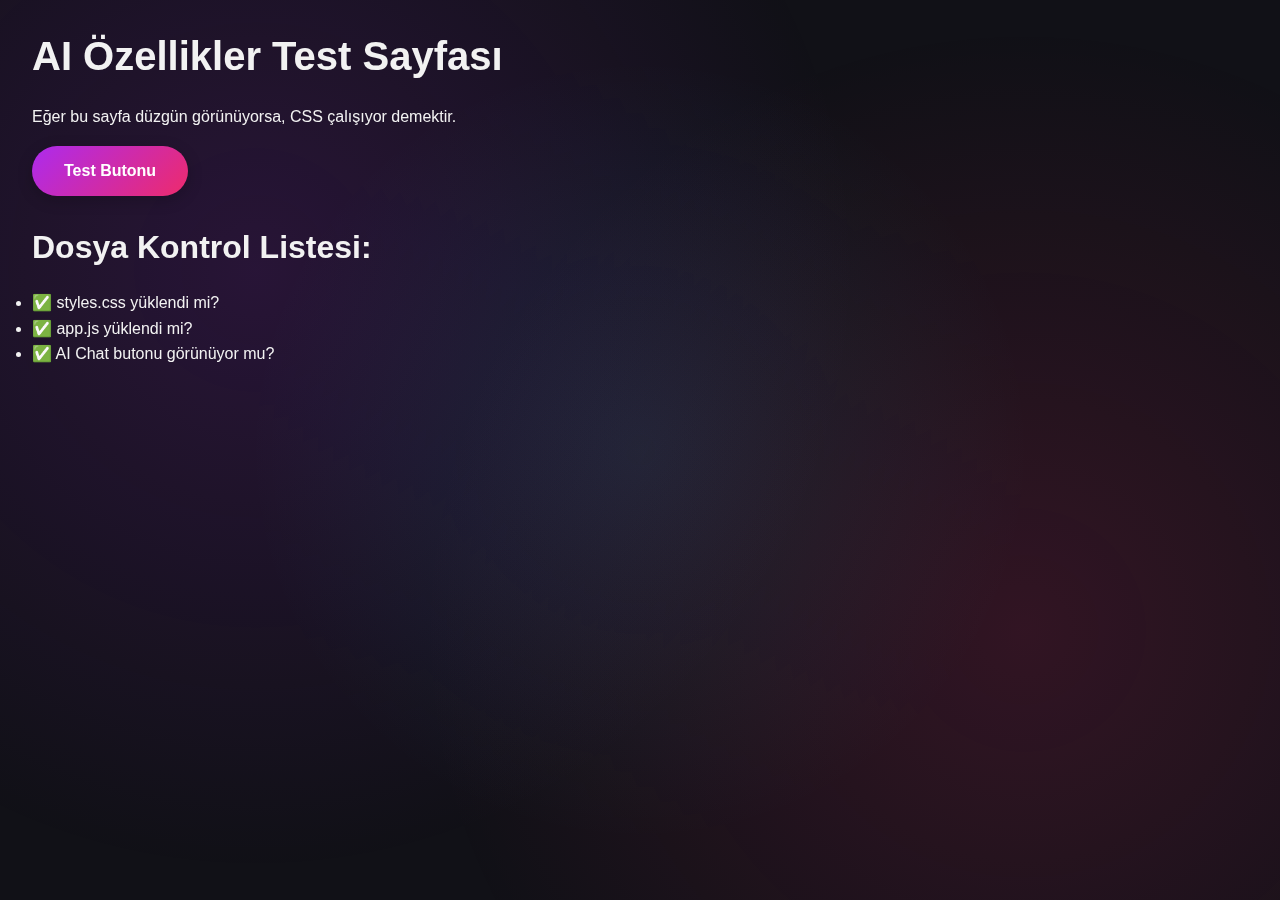
<file: test.html>
<!DOCTYPE html>
<html lang="tr">
<head>
    <meta charset="UTF-8">
    <meta name="viewport" content="width=device-width, initial-scale=1.0">
    <title>AI Test</title>
    <link rel="stylesheet" href="styles.css">
</head>
<body>
    <div style="padding: 2rem;">
        <h1>AI Özellikler Test Sayfası</h1>
        <p>Eğer bu sayfa düzgün görünüyorsa, CSS çalışıyor demektir.</p>
        <button class="btn btn-primary" onclick="alert('Buton çalışıyor!')">Test Butonu</button>
        
        <div style="margin-top: 2rem;">
            <h2>Dosya Kontrol Listesi:</h2>
            <ul>
                <li>✅ styles.css yüklendi mi?</li>
                <li>✅ app.js yüklendi mi?</li>
                <li>✅ AI Chat butonu görünüyor mu?</li>
            </ul>
        </div>
    </div>
    
    <!-- AI Chat will be injected here -->
    <script type="module" src="app.js"></script>
</body>
</html>
</file>
<file: styles.css>
/* ===================================
   Design System & CSS Variables
   =================================== */

:root {
    /* Color Palette - Vibrant Cinema Theme */
    --primary-hue: 280;
    --primary-sat: 85%;

    --color-primary: hsl(var(--primary-hue), var(--primary-sat), 55%);
    --color-primary-light: hsl(var(--primary-hue), var(--primary-sat), 65%);
    --color-primary-dark: hsl(var(--primary-hue), var(--primary-sat), 45%);

    --color-secondary: hsl(340, 85%, 55%);
    --color-accent: hsl(190, 85%, 55%);

    --color-bg-primary: hsl(240, 15%, 8%);
    --color-bg-secondary: hsl(240, 12%, 12%);
    --color-bg-tertiary: hsl(240, 10%, 16%);

    --color-text-primary: hsl(0, 0%, 95%);
    --color-text-secondary: hsl(0, 0%, 70%);
    --color-text-muted: hsl(0, 0%, 50%);

    --color-success: hsl(140, 70%, 50%);
    --color-warning: hsl(40, 90%, 55%);
    --color-error: hsl(0, 75%, 55%);

    /* Gradients */
    --gradient-primary: linear-gradient(135deg, var(--color-primary) 0%, var(--color-secondary) 100%);
    --gradient-accent: linear-gradient(135deg, var(--color-accent) 0%, var(--color-primary) 100%);
    --gradient-dark: linear-gradient(180deg, var(--color-bg-primary) 0%, var(--color-bg-secondary) 100%);

    /* Spacing */
    --space-xs: 0.5rem;
    --space-sm: 1rem;
    --space-md: 1.5rem;
    --space-lg: 2rem;
    --space-xl: 3rem;
    --space-2xl: 4rem;

    /* Typography */
    --font-primary: 'Inter', -apple-system, BlinkMacSystemFont, 'Segoe UI', sans-serif;
    --font-display: 'Outfit', var(--font-primary);

    --font-size-xs: 0.75rem;
    --font-size-sm: 0.875rem;
    --font-size-base: 1rem;
    --font-size-lg: 1.125rem;
    --font-size-xl: 1.25rem;
    --font-size-2xl: 1.5rem;
    --font-size-3xl: 2rem;
    --font-size-4xl: 2.5rem;

    --font-weight-normal: 400;
    --font-weight-medium: 500;
    --font-weight-semibold: 600;
    --font-weight-bold: 700;

    /* Border Radius */
    --radius-sm: 0.5rem;
    --radius-md: 1rem;
    --radius-lg: 1.5rem;
    --radius-xl: 2rem;
    --radius-full: 9999px;

    /* Shadows */
    --shadow-sm: 0 2px 8px rgba(0, 0, 0, 0.1);
    --shadow-md: 0 4px 16px rgba(0, 0, 0, 0.2);
    --shadow-lg: 0 8px 32px rgba(0, 0, 0, 0.3);
    --shadow-xl: 0 16px 48px rgba(0, 0, 0, 0.4);
    --shadow-glow: 0 0 32px rgba(var(--primary-hue), var(--primary-sat), 55%, 0.3);

    /* Transitions */
    --transition-fast: 150ms ease;
    --transition-base: 250ms ease;
    --transition-slow: 400ms ease;

    /* Glass Effect */
    --glass-bg: rgba(255, 255, 255, 0.05);
    --glass-border: rgba(255, 255, 255, 0.1);
    --glass-blur: 12px;
}

/* ===================================
   Reset & Base Styles
   =================================== */

* {
    margin: 0;
    padding: 0;
    box-sizing: border-box;
}

html {
    font-size: 16px;
    scroll-behavior: smooth;
}

body {
    font-family: var(--font-primary);
    font-size: var(--font-size-base);
    font-weight: var(--font-weight-normal);
    line-height: 1.6;
    color: var(--color-text-primary);
    background: var(--color-bg-primary);
    overflow-x: hidden;
}

/* Animated Background */
body::before {
    content: '';
    position: fixed;
    top: 0;
    left: 0;
    width: 100%;
    height: 100%;
    background:
        radial-gradient(circle at 20% 30%, hsla(280, 85%, 55%, 0.15) 0%, transparent 50%),
        radial-gradient(circle at 80% 70%, hsla(340, 85%, 55%, 0.15) 0%, transparent 50%),
        radial-gradient(circle at 50% 50%, hsla(190, 85%, 55%, 0.1) 0%, transparent 50%);
    z-index: -1;
    animation: bgPulse 20s ease-in-out infinite;
}

@keyframes bgPulse {

    0%,
    100% {
        opacity: 0.5;
    }

    50% {
        opacity: 1;
    }
}

/* ===================================
   Typography
   =================================== */

h1,
h2,
h3,
h4,
h5,
h6 {
    font-family: var(--font-display);
    font-weight: var(--font-weight-bold);
    line-height: 1.2;
    margin-bottom: var(--space-md);
}

h1 {
    font-size: var(--font-size-4xl);
}

h2 {
    font-size: var(--font-size-3xl);
}

h3 {
    font-size: var(--font-size-2xl);
}

h4 {
    font-size: var(--font-size-xl);
}

h5 {
    font-size: var(--font-size-lg);
}

h6 {
    font-size: var(--font-size-base);
}

p {
    margin-bottom: var(--space-sm);
}

a {
    color: var(--color-primary);
    text-decoration: none;
    transition: color var(--transition-fast);
}

a:hover {
    color: var(--color-primary-light);
}

/* ===================================
   Layout Components
   =================================== */

.container {
    width: 100%;
    max-width: 1400px;
    margin: 0 auto;
    padding: 0 var(--space-md);
}

.section {
    padding: var(--space-2xl) 0;
}

/* ===================================
   Glass Card Component
   =================================== */

.glass-card {
    background: var(--glass-bg);
    backdrop-filter: blur(var(--glass-blur));
    -webkit-backdrop-filter: blur(var(--glass-blur));
    border: 1px solid var(--glass-border);
    border-radius: var(--radius-lg);
    padding: var(--space-lg);
    box-shadow: var(--shadow-lg);
    transition: all var(--transition-base);
}

.glass-card:hover {
    transform: translateY(-4px);
    box-shadow: var(--shadow-xl);
    border-color: rgba(255, 255, 255, 0.2);
}

/* ===================================
   Buttons
   =================================== */

.btn {
    display: inline-flex;
    align-items: center;
    justify-content: center;
    gap: var(--space-xs);
    padding: var(--space-sm) var(--space-lg);
    font-family: var(--font-primary);
    font-size: var(--font-size-base);
    font-weight: var(--font-weight-semibold);
    border: none;
    border-radius: var(--radius-full);
    cursor: pointer;
    transition: all var(--transition-base);
    position: relative;
    overflow: hidden;
}

.btn::before {
    content: '';
    position: absolute;
    top: 50%;
    left: 50%;
    width: 0;
    height: 0;
    border-radius: 50%;
    background: rgba(255, 255, 255, 0.2);
    transform: translate(-50%, -50%);
    transition: width var(--transition-slow), height var(--transition-slow);
}

.btn:hover::before {
    width: 300px;
    height: 300px;
}

.btn-primary {
    background: var(--gradient-primary);
    color: white;
    box-shadow: var(--shadow-md);
}

.btn-primary:hover {
    transform: translateY(-2px);
    box-shadow: var(--shadow-lg), var(--shadow-glow);
}

.btn-secondary {
    background: var(--glass-bg);
    color: var(--color-text-primary);
    border: 1px solid var(--glass-border);
    backdrop-filter: blur(var(--glass-blur));
}

.btn-secondary:hover {
    background: rgba(255, 255, 255, 0.1);
    border-color: rgba(255, 255, 255, 0.2);
}

.btn-outline {
    background: transparent;
    color: var(--color-primary);
    border: 2px solid var(--color-primary);
}

.btn-outline:hover {
    background: var(--color-primary);
    color: white;
}

.btn:disabled {
    opacity: 0.5;
    cursor: not-allowed;
    transform: none !important;
}

/* ===================================
   Form Elements
   =================================== */

.form-group {
    margin-bottom: var(--space-md);
}

.form-label {
    display: block;
    font-size: var(--font-size-sm);
    font-weight: var(--font-weight-medium);
    color: var(--color-text-secondary);
    margin-bottom: var(--space-xs);
}

.form-input,
.form-select,
.form-textarea {
    width: 100%;
    padding: var(--space-sm) var(--space-md);
    font-family: var(--font-primary);
    font-size: var(--font-size-base);
    color: var(--color-text-primary);
    background: var(--glass-bg);
    border: 1px solid var(--glass-border);
    border-radius: var(--radius-md);
    backdrop-filter: blur(var(--glass-blur));
    transition: all var(--transition-base);
}

.form-input:focus,
.form-select:focus,
.form-textarea:focus {
    outline: none;
    border-color: var(--color-primary);
    box-shadow: 0 0 0 3px rgba(var(--primary-hue), var(--primary-sat), 55%, 0.2);
}

.form-textarea {
    resize: vertical;
    min-height: 100px;
}

/* ===================================
   Grid System
   =================================== */

.grid {
    display: grid;
    gap: var(--space-md);
}

.grid-2 {
    grid-template-columns: repeat(2, 1fr);
}

.grid-3 {
    grid-template-columns: repeat(3, 1fr);
}

.grid-4 {
    grid-template-columns: repeat(4, 1fr);
}

.grid-auto {
    grid-template-columns: repeat(auto-fill, minmax(250px, 1fr));
}

/* ===================================
   Utilities
   =================================== */

.text-center {
    text-align: center;
}

.text-left {
    text-align: left;
}

.text-right {
    text-align: right;
}

.text-gradient {
    background: var(--gradient-primary);
    -webkit-background-clip: text;
    -webkit-text-fill-color: transparent;
    background-clip: text;
}

.hidden {
    display: none !important;
}

.visible {
    display: block !important;
}

.fade-in {
    animation: fadeIn var(--transition-slow) ease-in;
}

@keyframes fadeIn {
    from {
        opacity: 0;
        transform: translateY(20px);
    }

    to {
        opacity: 1;
        transform: translateY(0);
    }
}

.slide-in {
    animation: slideIn var(--transition-slow) ease-out;
}

@keyframes slideIn {
    from {
        opacity: 0;
        transform: translateX(-30px);
    }

    to {
        opacity: 1;
        transform: translateX(0);
    }
}

/* ===================================
   Loading Spinner
   =================================== */

.spinner {
    width: 48px;
    height: 48px;
    border: 4px solid var(--glass-border);
    border-top-color: var(--color-primary);
    border-radius: 50%;
    animation: spin 1s linear infinite;
}

@keyframes spin {
    to {
        transform: rotate(360deg);
    }
}

.loading-overlay {
    position: fixed;
    top: 0;
    left: 0;
    width: 100%;
    height: 100%;
    background: rgba(0, 0, 0, 0.8);
    backdrop-filter: blur(8px);
    display: flex;
    align-items: center;
    justify-content: center;
    z-index: 9999;
}

/* ===================================
   Responsive Design
   =================================== */

@media (max-width: 1024px) {
    .grid-4 {
        grid-template-columns: repeat(3, 1fr);
    }
}

@media (max-width: 768px) {
    :root {
        --font-size-4xl: 2rem;
        --font-size-3xl: 1.75rem;
        --font-size-2xl: 1.5rem;
    }

    .grid-2,
    .grid-3,
    .grid-4 {
        grid-template-columns: repeat(2, 1fr);
    }

    .container {
        padding: 0 var(--space-sm);
    }
}

@media (max-width: 480px) {

    .grid-2,
    .grid-3,
    .grid-4,
    .grid-auto {
        grid-template-columns: 1fr;
    }
}
</file>
<file: components/components.css>
/* ===================================
   Component Styles
   =================================== */

/* App Container */
.app-container {
    min-height: 100vh;
    display: flex;
    flex-direction: column;
}

/* Header */
.app-header {
    padding: var(--space-md) 0;
    background: var(--glass-bg);
    backdrop-filter: blur(var(--glass-blur));
    border-bottom: 1px solid var(--glass-border);
    position: sticky;
    top: 0;
    z-index: 100;
}

.header-content {
    display: flex;
    justify-content: space-between;
    align-items: center;
}

.logo {
    font-size: var(--font-size-2xl);
    margin: 0;
}

.header-nav {
    display: flex;
    gap: var(--space-sm);
}

/* Main Content */
.main-content {
    flex: 1;
    padding: var(--space-2xl) 0;
}

/* Welcome Screen */
.welcome-screen {
    min-height: 60vh;
    display: flex;
    align-items: center;
    justify-content: center;
    text-align: center;
}

.welcome-content {
    max-width: 700px;
}

.welcome-title {
    font-size: var(--font-size-4xl);
    margin-bottom: var(--space-md);
    background: var(--gradient-primary);
    -webkit-background-clip: text;
    -webkit-text-fill-color: transparent;
    background-clip: text;
}

.welcome-subtitle {
    font-size: var(--font-size-lg);
    color: var(--color-text-secondary);
    margin-bottom: var(--space-xl);
}

.btn-large {
    padding: var(--space-md) var(--space-2xl);
    font-size: var(--font-size-lg);
}

/* Preferences Screen */
.preferences-container {
    max-width: 900px;
    margin: 0 auto;
}

/* Progress Bar */
.progress-bar {
    width: 100%;
    height: 6px;
    background: var(--glass-bg);
    border-radius: var(--radius-full);
    margin-bottom: var(--space-2xl);
    overflow: hidden;
}

.progress-fill {
    height: 100%;
    background: var(--gradient-primary);
    transition: width var(--transition-slow);
    border-radius: var(--radius-full);
}

/* Preference Steps */
.preference-step {
    animation: fadeIn var(--transition-slow);
}

.step-title {
    text-align: center;
    margin-bottom: var(--space-sm);
}

.step-subtitle {
    text-align: center;
    color: var(--color-text-secondary);
    margin-bottom: var(--space-lg);
}

/* Media Type Options */
.media-type-options {
    display: grid;
    grid-template-columns: repeat(auto-fit, minmax(200px, 1fr));
    gap: var(--space-md);
    margin-bottom: var(--space-xl);
}

.option-card {
    background: var(--glass-bg);
    border: 2px solid var(--glass-border);
    border-radius: var(--radius-lg);
    padding: var(--space-xl);
    cursor: pointer;
    transition: all var(--transition-base);
    display: flex;
    flex-direction: column;
    align-items: center;
    gap: var(--space-md);
}

.option-card:hover {
    transform: translateY(-4px);
    border-color: var(--color-primary);
    box-shadow: var(--shadow-lg);
}

.option-card.selected {
    background: var(--gradient-primary);
    border-color: var(--color-primary);
    box-shadow: var(--shadow-glow);
}

.option-icon {
    font-size: 4rem;
}

.option-label {
    font-size: var(--font-size-lg);
    font-weight: var(--font-weight-semibold);
    color: var(--color-text-primary);
}

/* Genre Grid */
.genre-grid {
    display: grid;
    grid-template-columns: repeat(auto-fill, minmax(150px, 1fr));
    gap: var(--space-sm);
    margin-bottom: var(--space-xl);
}

.genre-chip {
    background: var(--glass-bg);
    border: 2px solid var(--glass-border);
    border-radius: var(--radius-full);
    padding: var(--space-sm) var(--space-md);
    cursor: pointer;
    transition: all var(--transition-base);
    text-align: center;
    font-size: var(--font-size-sm);
    font-weight: var(--font-weight-medium);
    color: var(--color-text-primary);
}

.genre-chip:hover {
    border-color: var(--color-primary);
    transform: scale(1.05);
}

.genre-chip.selected {
    background: var(--color-primary);
    border-color: var(--color-primary);
    color: white;
}

/* Search Container */
.search-container {
    position: relative;
    margin-bottom: var(--space-lg);
}

.search-input {
    width: 100%;
    padding-right: var(--space-xl);
}

.search-results {
    position: absolute;
    top: 100%;
    left: 0;
    right: 0;
    background: var(--color-bg-secondary);
    border: 1px solid var(--glass-border);
    border-radius: var(--radius-md);
    margin-top: var(--space-xs);
    max-height: 400px;
    overflow-y: auto;
    z-index: 10;
    box-shadow: var(--shadow-lg);
}

.search-result-item {
    display: flex;
    align-items: center;
    gap: var(--space-sm);
    padding: var(--space-sm);
    cursor: pointer;
    transition: background var(--transition-fast);
    border-bottom: 1px solid var(--glass-border);
}

.search-result-item:hover {
    background: var(--glass-bg);
}

.search-result-item:last-child {
    border-bottom: none;
}

.search-result-poster {
    width: 50px;
    height: 75px;
    object-fit: cover;
    border-radius: var(--radius-sm);
    background: var(--color-bg-tertiary);
}

.search-result-info {
    flex: 1;
}

.search-result-title {
    font-weight: var(--font-weight-semibold);
    margin-bottom: 0.25rem;
}

.search-result-meta {
    font-size: var(--font-size-xs);
    color: var(--color-text-muted);
}

/* Selected Items */
.selected-items {
    display: flex;
    flex-wrap: wrap;
    gap: var(--space-sm);
    min-height: 50px;
}

.selected-item {
    display: inline-flex;
    align-items: center;
    gap: var(--space-xs);
    background: var(--glass-bg);
    border: 1px solid var(--glass-border);
    border-radius: var(--radius-full);
    padding: var(--space-xs) var(--space-md);
    font-size: var(--font-size-sm);
}

.selected-item-remove {
    background: none;
    border: none;
    color: var(--color-text-secondary);
    cursor: pointer;
    font-size: var(--font-size-lg);
    line-height: 1;
    padding: 0;
    transition: color var(--transition-fast);
}

.selected-item-remove:hover {
    color: var(--color-error);
}

/* Preference Grid */
.preference-grid {
    display: grid;
    grid-template-columns: repeat(auto-fit, minmax(250px, 1fr));
    gap: var(--space-md);
}

/* Step Navigation */
.step-navigation {
    display: flex;
    justify-content: space-between;
    gap: var(--space-md);
    margin-top: var(--space-xl);
}

.step-navigation .btn {
    min-width: 120px;
}

/* Results Screen */
.results-header {
    display: flex;
    justify-content: space-between;
    align-items: center;
    margin-bottom: var(--space-xl);
    flex-wrap: wrap;
    gap: var(--space-md);
}

.results-title {
    margin: 0;
}

.results-controls {
    display: flex;
    gap: var(--space-sm);
}

/* Results Grid */
.results-grid {
    display: grid;
    grid-template-columns: repeat(auto-fill, minmax(250px, 1fr));
    gap: var(--space-lg);
    margin-bottom: var(--space-xl);
}

/* Movie Card */
.movie-card {
    background: var(--glass-bg);
    border: 1px solid var(--glass-border);
    border-radius: var(--radius-lg);
    overflow: hidden;
    cursor: pointer;
    transition: all var(--transition-base);
    position: relative;
}

.movie-card:hover {
    transform: translateY(-8px);
    box-shadow: var(--shadow-xl);
    border-color: rgba(255, 255, 255, 0.2);
}

.movie-poster {
    width: 100%;
    aspect-ratio: 2/3;
    object-fit: cover;
    background: var(--color-bg-tertiary);
}

.movie-info {
    padding: var(--space-md);
}

.movie-title {
    font-size: var(--font-size-lg);
    font-weight: var(--font-weight-semibold);
    margin-bottom: var(--space-xs);
    display: -webkit-box;
    -webkit-line-clamp: 2;
    line-clamp: 2;
    -webkit-box-orient: vertical;
    overflow: hidden;
}

.movie-meta {
    display: flex;
    justify-content: space-between;
    align-items: center;
    margin-bottom: var(--space-sm);
    font-size: var(--font-size-sm);
    color: var(--color-text-secondary);
}

.movie-rating {
    display: flex;
    align-items: center;
    gap: 0.25rem;
    font-weight: var(--font-weight-semibold);
}

.movie-rating-value {
    color: var(--color-warning);
}

.movie-reasons {
    display: flex;
    flex-wrap: wrap;
    gap: 0.25rem;
}

.reason-badge {
    font-size: var(--font-size-xs);
    padding: 0.25rem 0.5rem;
    background: var(--color-primary);
    color: white;
    border-radius: var(--radius-sm);
}

/* Results Actions */
.results-actions {
    text-align: center;
}

/* Modal */
.modal {
    position: fixed;
    top: 0;
    left: 0;
    width: 100%;
    height: 100%;
    z-index: 1000;
    display: flex;
    align-items: center;
    justify-content: center;
    padding: var(--space-md);
}

.modal-overlay {
    position: absolute;
    top: 0;
    left: 0;
    width: 100%;
    height: 100%;
    background: rgba(0, 0, 0, 0.8);
    backdrop-filter: blur(8px);
}

.modal-content {
    position: relative;
    background: var(--color-bg-secondary);
    border: 1px solid var(--glass-border);
    border-radius: var(--radius-lg);
    max-width: 900px;
    width: 100%;
    max-height: 90vh;
    overflow-y: auto;
    box-shadow: var(--shadow-xl);
    animation: modalSlideIn var(--transition-slow);
}

@keyframes modalSlideIn {
    from {
        opacity: 0;
        transform: translateY(30px) scale(0.95);
    }

    to {
        opacity: 1;
        transform: translateY(0) scale(1);
    }
}

.modal-close {
    position: absolute;
    top: var(--space-md);
    right: var(--space-md);
    background: var(--glass-bg);
    border: 1px solid var(--glass-border);
    border-radius: 50%;
    width: 40px;
    height: 40px;
    display: flex;
    align-items: center;
    justify-content: center;
    font-size: var(--font-size-2xl);
    cursor: pointer;
    transition: all var(--transition-base);
    z-index: 10;
    color: var(--color-text-primary);
}

.modal-close:hover {
    background: var(--color-error);
    border-color: var(--color-error);
    transform: rotate(90deg);
}

/* Reviews Section */
.reviews-section {
    margin-top: var(--space-xl);
    padding-top: var(--space-xl);
    border-top: 1px solid var(--glass-border);
}

.reviews-title {
    font-size: var(--font-size-xl);
    margin-bottom: var(--space-md);
}

.review-item {
    background: var(--glass-bg);
    border: 1px solid var(--glass-border);
    border-radius: var(--radius-md);
    padding: var(--space-md);
    margin-bottom: var(--space-md);
}

.review-header {
    display: flex;
    justify-content: space-between;
    align-items: center;
    margin-bottom: var(--space-sm);
}

.review-author {
    font-weight: var(--font-weight-semibold);
    color: var(--color-primary);
}

.review-rating {
    display: flex;
    align-items: center;
    gap: 0.25rem;
    color: var(--color-warning);
    font-weight: var(--font-weight-semibold);
}

.review-content {
    color: var(--color-text-secondary);
    line-height: 1.6;
    font-size: var(--font-size-sm);
}

.review-content.collapsed {
    display: -webkit-box;
    -webkit-line-clamp: 3;
    line-clamp: 3;
    -webkit-box-orient: vertical;
    overflow: hidden;
}

.review-read-more {
    color: var(--color-primary);
    cursor: pointer;
    font-size: var(--font-size-sm);
    margin-top: var(--space-xs);
    display: inline-block;
}

.review-read-more:hover {
    text-decoration: underline;
}

/* Empty State */
.empty-state {
    text-align: center;
    padding: var(--space-2xl);
    color: var(--color-text-secondary);
    font-size: var(--font-size-lg);
}

.empty-state p {
    max-width: 500px;
    margin: 0 auto;
}

/* Footer */
.app-footer {
    padding: var(--space-lg) 0;
    background: var(--glass-bg);
    border-top: 1px solid var(--glass-border);
    text-align: center;
}

.footer-text {
    color: var(--color-text-muted);
    font-size: var(--font-size-sm);
    margin: 0;
}

.footer-text a {
    color: var(--color-primary);
    font-weight: var(--font-weight-medium);
}

/* Responsive */
@media (max-width: 768px) {
    .welcome-title {
        font-size: var(--font-size-3xl);
    }

    .results-header {
        flex-direction: column;
        align-items: flex-start;
    }

    .results-grid {
        grid-template-columns: repeat(auto-fill, minmax(150px, 1fr));
        gap: var(--space-md);
    }

    .media-type-options {
        grid-template-columns: 1fr;
    }

    .option-icon {
        font-size: 3rem;
    }
}

/* ===================================
   AI Features
   =================================== */

.btn-sm {
    padding: 0.5rem 1rem;
    font-size: 0.875rem;
}

.ai-mood-selector .mood-btn {
    transition: all var(--transition-base);
}

.ai-mood-selector .mood-btn:hover {
    transform: translateY(-2px);
}

.ai-mood-selector .mood-btn.selected {
    background: var(--gradient-primary);
    color: white;
    border-color: var(--color-primary);
}

.ai-natural-language {
    animation: fadeIn 0.3s ease-in;
}

.ai-explanation {
    margin-top: var(--space-sm);
    padding: var(--space-sm);
    background: var(--glass-bg);
    border-left: 3px solid var(--color-primary);
    border-radius: var(--radius-sm);
    font-size: var(--font-size-sm);
    color: var(--color-text-secondary);
}

.ai-explanation::before {
    content: " ";
}


@keyframes slideInRight {
    from {
        opacity: 0;
        transform: translateX(100px);
    }
    to {
        opacity: 1;
        transform: translateX(0);
    }
}

@keyframes slideOutRight {
    from {
        opacity: 1;
        transform: translateX(0);
    }
    to {
        opacity: 0;
        transform: translateX(100px);
    }
}


/* AI Comparison Cards */
.comparison-card {
    background: var(--glass-bg);
    border: 2px solid var(--glass-border);
    border-radius: var(--radius-lg);
    overflow: hidden;
    transition: all var(--transition-base);
}

.comparison-card:hover {
    transform: translateY(-4px);
    border-color: var(--color-primary);
    box-shadow: var(--shadow-xl);
}

.comparison-poster {
    width: 100%;
    aspect-ratio: 2/3;
    overflow: hidden;
}

.comparison-poster img {
    width: 100%;
    height: 100%;
    object-fit: cover;
}

.comparison-info {
    padding: var(--space-md);
}

.comparison-info h4 {
    margin-bottom: var(--space-sm);
    font-size: var(--font-size-lg);
}

.comparison-meta {
    display: flex;
    gap: var(--space-md);
    margin-bottom: var(--space-sm);
    font-size: var(--font-size-sm);
    color: var(--color-text-secondary);
}

.ai-description {
    color: var(--color-text-secondary);
    line-height: 1.6;
    margin-bottom: var(--space-md);
    font-size: var(--font-size-sm);
}

.comparison-select-btn {
    width: 100%;
}


/* AI Comparison Grid */
.ai-comparison-grid {
    display: grid;
    grid-template-columns: 1fr 1fr;
    gap: var(--space-lg);
    margin-bottom: var(--space-lg);
}

@media (max-width: 768px) {
    .ai-comparison-grid {
        grid-template-columns: 1fr;
    }
}
</file>
<file: components/emotional-profile.css>
/* Emotional Profile Cards */
.mood-option-card,
.purpose-option-card,
.intensity-option-card {
    background: rgba(255, 255, 255, 0.05);
    border: 2px solid transparent;
    border-radius: var(--radius-lg);
    padding: var(--space-lg);
    cursor: pointer;
    transition: all 0.3s ease;
    display: flex;
    flex-direction: column;
    align-items: center;
    gap: var(--space-sm);
    text-align: center;
}

.mood-option-card:hover,
.purpose-option-card:hover,
.intensity-option-card:hover {
    background: rgba(255, 255, 255, 0.1);
    transform: translateY(-4px);
    box-shadow: var(--shadow-lg);
}

.mood-option-card.selected,
.purpose-option-card.selected,
.intensity-option-card.selected {
    background: linear-gradient(135deg, rgba(99, 102, 241, 0.2) 0%, rgba(139, 92, 246, 0.2) 100%);
    border-color: var(--color-primary);
    transform: scale(1.05);
}

.mood-option-card span:last-child,
.purpose-option-card span:last-child,
.intensity-option-card span:last-child {
    font-weight: 600;
    font-size: 0.95rem;
    color: white;
}

/* Ensure all text in these cards is white */
.mood-option-card span,
.purpose-option-card span,
.intensity-option-card span,
.intensity-option-card small {
    color: white;
}

/* Energy Slider Custom Styling */
#energySlider::-webkit-slider-thumb {
    -webkit-appearance: none;
    appearance: none;
    width: 24px;
    height: 24px;
    border-radius: 50%;
    background: white;
    cursor: pointer;
    box-shadow: 0 2px 8px rgba(0, 0, 0, 0.3);
}

#energySlider::-moz-range-thumb {
    width: 24px;
    height: 24px;
    border-radius: 50%;
    background: white;
    cursor: pointer;
    box-shadow: 0 2px 8px rgba(0, 0, 0, 0.3);
    border: none;
}
</file>
